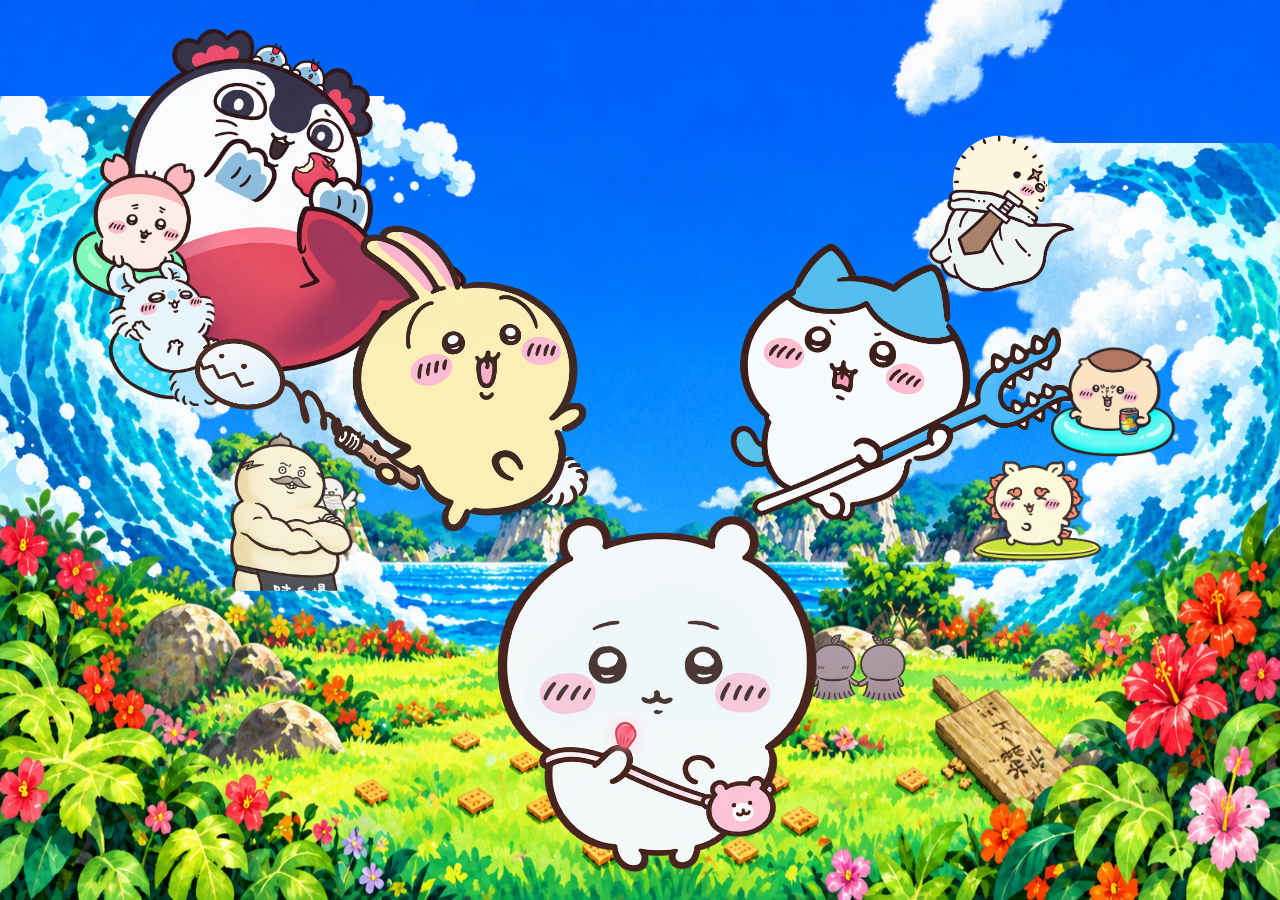
<file: index.html>
<!doctype html>
<html lang="ko">
<head>
  <meta charset="UTF-8">
  <meta name="viewport" content="width=device-width, initial-scale=1">
  <title>치이카와 · 인어섬의 비밀</title>
  <link rel="stylesheet" href="style.css">
 
  <script src="js/jquery-3.7.1.min.js" defer></script>
  <script src="js/script.js" defer></script>
</head>
<body>
 
  <div class="poster-frame" id="posterFrame">
  <main class="poster" id="poster" aria-label="치이카와 인어섬의 비밀 인터랙티브 포스터">
    <img class="scene sky" src="images/sky.png" alt="">
    <img class="scene clouds" src="images/cloud.png" alt="">
    <img class="scene islands" src="images/islands.png" alt="">
    <img class="scene sea" src="images/sea.png" alt="">

  
     <div class="wave-side wave-left">
     <img class="scene" src="images/wave_left.png" alt="">
     </div>

     <div class="wave-side wave-right">
      <img class="scene" src="images/wave_right.png" alt="">
     </div>
    <img class="scene land" src="images/land.png" alt="">


    <div class="cast cast-left" aria-label="왼쪽 친구들">
      <img class="character siren" src="images/siren.png" alt="세이렌">
      <img class="character kani" src="images/kani-momonga.png" alt="카니와 모몽가">
      <img class="character usagi" src="images/usagi.png" alt="우사기">

    </div>
    <div class="cast cast-right" aria-label="오른쪽 친구들">
      <img class="character rakko" src="images/rakko.png" alt="랏코">
      <img class="character hachiware" src="images/hachiware.png" alt="하치와레">
      <img class="character kurimanju" src="images/kurimanju.png" alt="쿠리만쥬">
      <img class="character shisa" src="images/shisa.png" alt="시사">
    </div>
      <div class="shimajiro-pair">

        <img class="bird" src="images/bird.png" alt="어깨에 앉은 새">
        <img class="shimajiro" src="images/shimajiro.png" alt="시마지로">
      </div>
    <img class="scene foreground-rock" src="images/land.png" alt="">
    <img class="leaves" src="images/leaves.png" alt="한잎이와 두잎이">


    <div class="title-block" aria-hidden="true">
      <h1><img src="images/logo.png" alt="극장판 치이카와 인어섬의 비밀"></h1>
    </div>
  
    <div class="chiikawa-group">
      <img class="chiikawa" src="images/chiikawa.png" alt="치이카와">
    <button class="scale-button" id="scaleButton" type="button" aria-label="비늘을 하늘로 날려 보내기" disabled>
      <img src="images/scale.png" alt="분홍빛 비늘">
</body>
</html>
</file>
<file: style.css>
:root { --poster-width: 1512px; --poster-height: 982px; --open-distance: 76px; }
* { box-sizing: border-box; }
body { min-height: 100vh; display: grid; place-items: center; overflow: hidden; margin: 0; background: #07396a; font-family: Arial, 'Apple SD Gothic Neo', sans-serif; }
.poster-frame { position: relative; width: 100vw; height: 100vh; }
.poster { transform-origin: top left; position: relative; width: 100vw; height: 100vh; overflow: hidden; isolation: isolate; background: #008bea; }
img { display: block; user-select: none; -webkit-user-drag: none; }
.scene { position: absolute; inset: 0; width: 100%; height: 100%; pointer-events: none; }
.sky { z-index: 0; }
.clouds { z-index: 1; animation: clouds 15s ease-in-out infinite alternate; }
.islands { z-index: 2; }
.sea { z-index: 3; animation: sea 5s ease-in-out infinite alternate; }
.land { z-index: 5; }
/* 시작: 파도와 캐릭터가 양옆으로 2.6초 열림 */
/* 양쪽 파도의 크기와 높이 */
.wave-side {
  position: absolute;
  bottom: 10%;
  width: 50%;
  height: 95%;
  z-index: 4;
}

/* 왼쪽 파도 위치 */
.wave-left {
  left: 0;
}

/* 오른쪽 파도 위치 */
.wave-right {
  right: 0;
}

/* 파도 이미지 비율 */
.wave-side img {
  width: 100%;
  height: 100%;
  object-fit: contain;
  object-position: center bottom;
  animation: waves 4.5s ease-in-out infinite alternate;
}
.cast { position: absolute; inset: 0; z-index: 6; pointer-events: none; transition: transform 2.6s ease-in-out; }
.opened .cast-left, .opened .wave-left { animation: open-left 2.6s ease-in-out forwards; }
.opened .cast-right, .opened .wave-right { animation: open-right 2.6s ease-in-out forwards; }
.character { position: absolute; height: auto; animation: float 4.8s ease-in-out infinite alternate; }

.siren { left: 9.5%; top: 3%; width: 27%; animation-duration: 6s; }
.kani { left: 5.7%; top: 17%; width: 12%; animation-delay: -2s; }
.usagi { left: 14%; top: 25%; width: 32%; animation-delay: -1s; }

.shimajiro-pair { position: absolute; left: 16%; top: 48%; width: 12%; aspect-ratio: 1007 / 1327; z-index: 4; transition: transform 2.6s ease; }
.opened .shimajiro-pair { animation: open-left 2.6s ease-in-out forwards; }
.shimajiro { position: absolute; inset: 0; width: 100%; height: 100%; object-fit: contain; z-index: 2; }
.bird { position: absolute; width: 46%; right: -3%; top: 18%; z-index: 1; }

.rakko { left: 72%; top: 15%; width: 12%; animation-delay: -2s; }
.hachiware { z-index: 9; left: 57%; top: 27%; width: 27%; animation-delay: -1.5s; }
.kurimanju { left: 82%; top: 38%; width: 10%; animation-delay: -2.5s; }
.shisa { left: 76%; top: 51%; width: 10%; animation-delay: -1s; }
.leaves { position: absolute; z-index: 7; left: 63%; top: 70%; width: 8%; }
.chiikawa-group { position: absolute; z-index: 9; left: 36%; bottom: 3%; width: 28%; aspect-ratio: 1; }
.chiikawa { position: absolute; inset: 0; width: 100%; height: 100%; object-fit: contain; }
/* 비늘: 이미지에만 반짝임을 줍니다. */
.scale-button { position: absolute; 
  z-index: 10; left: 43%; top: 58%; width: 6.5%; min-width: 0; padding: 0; border: 0; background: transparent; cursor: pointer; transform-origin: center; }
.scale-button img { width: 100%; filter: drop-shadow(0 0 9px #ffd1d9); }
.ready .scale-button img { animation: glow 1.1s ease-in-out infinite alternate; }
.scale-button:focus-visible { outline: 3px solid white; outline-offset: 9px; border-radius: 50%; }
.scale-button:disabled { cursor: default; }
.click-hint b { display: block; margin-top: 3px; margin-left: 110px; transform: rotate(-35deg); color: white; font-size: 29px; text-shadow: 0 2px 5px #527d9c; animation: hint 1s ease-in-out infinite alternate; }
.ready:not(.launched) .click-hint { opacity: 1; transition-delay: 2.6s; }
.launched .click-hint { opacity: 0; transition-delay: 0s; }
/* 비늘은 하늘 위로. 제목 나타남. */
.launched .scale-button { animation: fly 6.5s linear forwards; }
.title-block { position: absolute; z-index: 7; left: 32.5%; top: 10%; width: 35%; text-align: center; color: white; opacity: 0; transform: translateY(45px); transition: opacity 1.5s ease, transform 1.8s ease-out; pointer-events: none; }
.title-block h1 { margin: 0; }
.title-block img { width: 100%; }
.launched .title-block { opacity: 1; transform: translateY(0); transition-delay: 2.1s; }
.replay { position: absolute; z-index: 20; right: 25px; bottom: 22px; background: #ffffffdf; border: 1px solid #fff; color: #20556c; border-radius: 30px; padding: 11px 20px; font-size: 14px; cursor: pointer; }
.credit { position: absolute; z-index: 12; bottom: 13px; left: 22px; color: #fff; text-shadow: 0 1px 4px #123; font-size: 10px; letter-spacing: 1px; }
.status { position: absolute; width: 1px; height: 1px; overflow: hidden; clip-path: inset(50%); }
@keyframes float { from { transform: translateY(0) rotate(-.7deg); } to { transform: translateY(-11px) rotate(.7deg); } }
@keyframes waves { from { transform: translateY(0) scale(1.015); } to { transform: translateY(-12px) scale(1.035); } }
@keyframes sea { to { transform: translateY(-5px) scaleX(1.015); } }
@keyframes clouds { from { transform: translateX(-14px); } to { transform: translateX(17px); } }
@keyframes glow { to { transform: scale(1.13) rotate(6deg); filter: drop-shadow(0 0 18px #fff2a7); } }
@keyframes hint { to { transform: translateY(6px); } }


@keyframes fly {
  from { transform: translate(0, 0) rotate(0deg); }
  50% { transform: translate(-20px, -50vh) rotate(-8deg); }
  to { transform: translate(12px, -110vh) rotate(8deg); }
}
</file>
